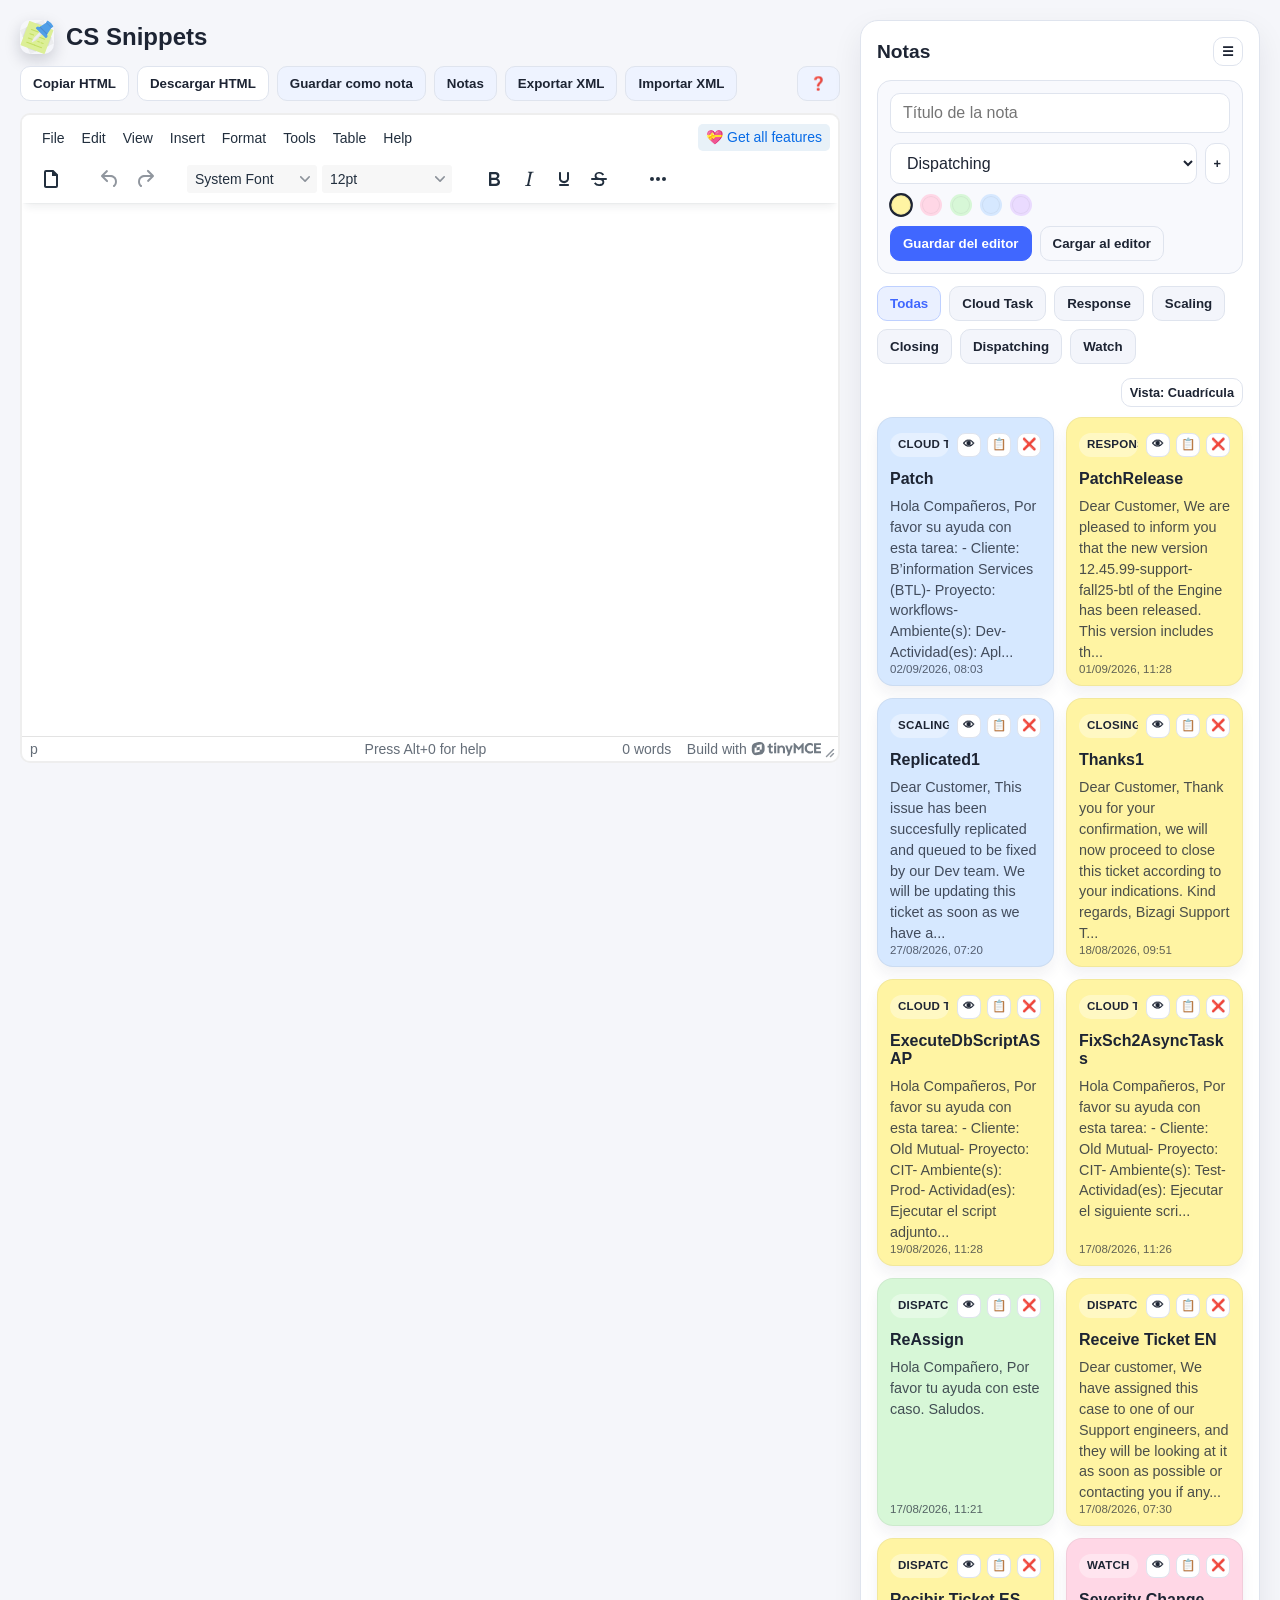
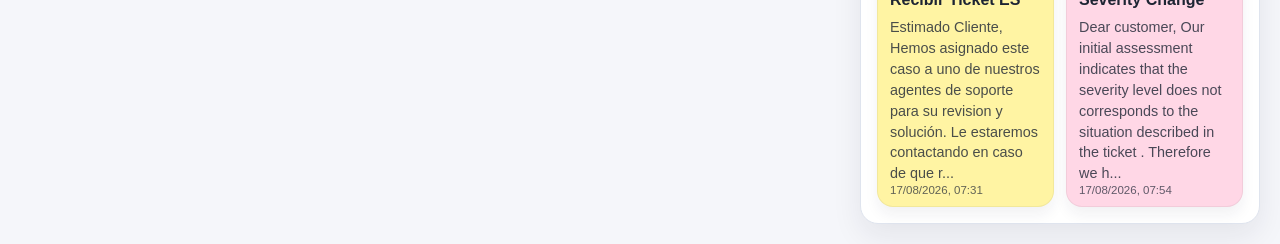
<file: index.html>
<!DOCTYPE html>
<html lang="es">
<head>
    <meta charset="UTF-8">
    <meta name="viewport" content="width=device-width, initial-scale=1.0">
    <meta name="application-name" content="CS Snippets">
    <meta name="apple-mobile-web-app-title" content="CS Snippets">
    <meta name="theme-color" content="#0f172a">
    <title>CS Snippets</title>

    <link rel="icon" type="image/svg+xml" href="./app-icon.svg">
    <link rel="apple-touch-icon" href="./app-icon.svg">
    <script src="./tinymce_8.6.0/tinymce/js/tinymce/tinymce.min.js"></script>
    <link rel="stylesheet" href="styles.css">
</head>

<body>

<div class="layout">
    <div class="editor-panel">
        <div class="app-title-wrap">
            <img src="./app-icon.svg" alt="CS Snippets" class="app-title-icon" />
            <h2>CS Snippets</h2>
        </div>

        <div class="toolbar-custom">
            <button onclick="copiarHTML()">Copiar HTML</button>
            <button onclick="descargarHTML()">Descargar HTML</button>
            <button class="secondary" onclick="guardarNotaDesdeEditor()">Guardar como nota</button>
            <button class="secondary" onclick="toggleSidebar()">Notas</button>
            <button class="secondary" onclick="exportarNotasXml()">Exportar XML</button>
            <button class="secondary" onclick="importarNotasXml()">Importar XML</button>
            <button class="secondary" onclick="openHelpModal()" title="Ayuda" style="margin-left: auto;">❓</button>
        </div>

        <textarea id="editor"></textarea>
        <div id="status"></div>
    </div>

    <aside id="notesPanel" class="notes-panel">
        <div class="panel-header">
            <h3>Notas</h3>
            <button class="small" onclick="toggleSidebar()" aria-label="Colapsar panel">☰</button>
        </div>

        <div class="panel-body">
            <div class="note-creator">
                <input id="noteTitle" type="text" placeholder="Título de la nota" />

                <div style="display: flex; gap: 8px;">
                    <select id="noteCategory" style="flex: 1;"></select>
                    <button id="addCategoryBtn" class="small" type="button" title="Agregar categoría">+</button>
                </div>

                <div id="newCategoryContainer" style="display: none; flex-direction: column; gap: 8px;">
                    <input id="newCategoryInput" type="text" placeholder="Nombre de la categoría" style="width: 100%; padding: 10px 12px; border: 1px solid var(--border); border-radius: 10px; background: #fff; font: inherit; color: var(--text);" />
                    <div style="display: flex; gap: 8px;">
                        <button id="saveCategoryBtn" class="primary small" type="button">Guardar</button>
                        <button id="cancelCategoryBtn" class="small ghost" type="button">Cancelar</button>
                    </div>
                </div>

                <div class="color-picker" id="colorPicker">
                    <button class="swatch active" data-color="#fff4a3" style="background:#fff4a3" type="button" title="Amarillo"></button>
                    <button class="swatch" data-color="#ffd7e6" style="background:#ffd7e6" type="button" title="Rosa"></button>
                    <button class="swatch" data-color="#d7f7d7" style="background:#d7f7d7" type="button" title="Verde"></button>
                    <button class="swatch" data-color="#d6e8ff" style="background:#d6e8ff" type="button" title="Azul"></button>
                    <button class="swatch" data-color="#eadbff" style="background:#eadbff" type="button" title="Morado"></button>
                </div>

                <div class="creator-actions">
                    <button id="saveNoteBtn" class="primary" type="button" onclick="guardarNotaDesdeEditor()">Guardar del editor</button>
                    <button class="ghost" type="button" onclick="cargarNotaAlEditor()">Cargar al editor</button>
                    <button id="clearNoteBtn" class="ghost" type="button" onclick="limpiarFormulario()" style="display:none;">Limpiar</button>
                </div>
            </div>

            <div class="filter-bar" id="filters"></div>
            <div class="notes-layout-control">
                <button id="layoutToggleBtn" class="small ghost" type="button" aria-label="Cambiar vista de notas">Vista: Cuadrícula</button>
            </div>
            <div id="notesContainer" class="notes-grid"></div>
        </div>
    </aside>
</div>

<input id="importXmlInput" type="file" accept=".xml" class="hidden" />

<!-- Modal de Ayuda -->
<div id="helpModal" class="modal hidden">
    <div class="modal-content">
        <div class="modal-header">
            <h2>Ayuda de Uso</h2>
            <button class="modal-close" onclick="closeHelpModal()">✕</button>
        </div>
        <div class="modal-body">
            <div class="help-section">
                <h3>📝 Editor Principal (TinyMCE)</h3>
                <p>Editor de texto enriquecido para crear y editar contenido con formatos como:</p>
                <ul>
                    <li><strong>Estilos:</strong> Negrita, cursiva, subrayado</li>
                    <li><strong>Listas:</strong> Numeradas y sin numerar</li>
                    <li><strong>Tablas:</strong> Inserta y edita tablas</li>
                    <li><strong>Imágenes:</strong> Se guardan en Base64 (dentro del documento)</li>
                    <li><strong>Vínculos:</strong> Agrega enlaces a textos</li>
                    <li><strong>Código:</strong> Visualiza el código fuente HTML</li>
                </ul>
            </div>

            <div class="help-section">
                <h3>💾 Botones de Toolbar Principal</h3>
                <ul>
                    <li><strong>Copiar HTML:</strong> Copia el contenido HTML actual al portapapeles</li>
                    <li><strong>Descargar HTML:</strong> Descarga el contenido como archivo .html</li>
                    <li><strong>Guardar como nota:</strong> Guarda el contenido actual en una nota reutilizable</li>
                    <li><strong>Notas:</strong> Abre/cierra el panel lateral de notas</li>
                    <li><strong>Exportar XML:</strong> Descarga todas las notas en formato XML</li>
                    <li><strong>Importar XML:</strong> Carga notas de un archivo XML anteriormente exportado</li>
                </ul>
            </div>

            <div class="help-section">
                <h3>📌 Panel Lateral (Notas Reutilizables)</h3>
                <p><strong>Crear una nota:</strong></p>
                <ol>
                    <li>Escribe el contenido en el editor TinyMCE</li>
                    <li>Completa el <strong>Título</strong> en el panel lateral</li>
                    <li>Selecciona una <strong>Categoría</strong></li>
                    <li>Elige un <strong>Color</strong> para la tarjeta</li>
                    <li>Haz clic en <strong>"Guardar del editor"</strong></li>
                </ol>

                <p><strong>Acciones de una nota:</strong></p>
                <ol>
                    <li>Haz clic en <strong>"Cargar nota"</strong> para abrirla en el editor y poder actualizarla</li>
                    <li>Haz clic en <strong>"Copiar nota con formato"</strong> para copiarla como al usar Ctrl+C en el editor</li>
                    <li>Haz clic en <strong>"Borrar"</strong> para eliminarla</li>
                </ol>

                <p><strong>Eliminar una nota:</strong></p>
                <ol>
                    <li>Haz clic en <strong>"Borrar"</strong> en la tarjeta de la nota</li>
                    <li>La nota se eliminará inmediatamente</li>
                </ol>
            </div>

            <div class="help-section">
                <h3>🏷️ Categorías Dinámicas</h3>
                <p>Puedes crear tus propias categorías:</p>
                <ol>
                    <li>Haz clic en el botón <strong>"+"</strong> junto al selector de categoría</li>
                    <li>Escribe el nombre de la nueva categoría</li>
                    <li>Presiona <strong>Enter</strong> o haz clic en <strong>"Guardar"</strong></li>
                    <li>Puedes usar esta categoría en tus notas</li>
                </ol>
            </div>

            <div class="help-section">
                <h3>🎨 Colores de Notas</h3>
                <p>Cada nota puede tener un color diferente para organizarlas visualmente:</p>
                <ul>
                    <li>🟨 Amarillo</li>
                    <li>🟩 Verde</li>
                    <li>🟦 Azul</li>
                    <li>🟥 Rosa/Rojo</li>
                    <li>🟪 Morado</li>
                </ul>
            </div>

            <div class="help-section">
                <h3>💾 Persistencia de Datos</h3>
                <p>Las notas se guardan automáticamente en <strong>localStorage</strong> del navegador:</p>
                <ul>
                    <li>Al cerrar y abrir el navegador, tus notas se mantienen</li>
                    <li>Para hacer una copia de seguridad, exporta a XML</li>
                    <li>Para restaurar notas, importa el archivo XML</li>
                </ul>
            </div>

            <div class="help-section">
                <h3>📊 Filtrar por Categoría</h3>
                <p>Los botones de filtro en el panel te permiten:</p>
                <ul>
                    <li>Ver todas las notas (botón "Todas")</li>
                    <li>Ver solo notas de una categoría específica</li>
                    <li>Reordenar notas arrastrándolas entre ellas</li>
                </ul>
            </div>

            <div class="help-section">
                <h3>🧩 Extensión de Chrome (Copia Rápida)</h3>
                <p>La carpeta <strong>chrome-extension/</strong> del proyecto incluye un popup de Chrome que convive con esta app:</p>
                <ul>
                    <li>Sincroniza automáticamente tus notas mientras esta página esté abierta</li>
                    <li>Búsqueda y filtro por categoría (recuerda la última categoría elegida)</li>
                    <li><strong>Copiar:</strong> copia la nota con formato (HTML + texto plano) al portapapeles</li>
                    <li><strong>Pegar:</strong> inserta la nota, con formato, en el último campo enfocado de la pestaña activa (útil para pegar directo en otras webs sin volver a este editor)</li>
                </ul>
                <p><strong>Instalación:</strong> abre <code>chrome://extensions</code>, activa "Modo de desarrollador", elige "Cargar descomprimida" y selecciona la carpeta <code>chrome-extension</code>. Si abres este editor como archivo local (<code>file://</code>), habilita también "Permitir acceso a las URL de archivos" en los detalles de la extensión.</p>
            </div>

            <div class="help-section">
                <h3>💡 Consejos</h3>
                <ul>
                    <li>Usa diferentes colores para categorías visuales</li>
                    <li>Las imágenes insertadas en el editor se guardan en Base64</li>
                    <li>Exporta regularmente tus notas como backup</li>
                    <li>Puedes editar notas rápidamente desde las tarjetas</li>
                    <li>El contenido del editor se mantiene mientras trabajas</li>
                </ul>
            </div>
        </div>
    </div>
</div>

<script src="script.js"></script>

</body>
</html>
</file>
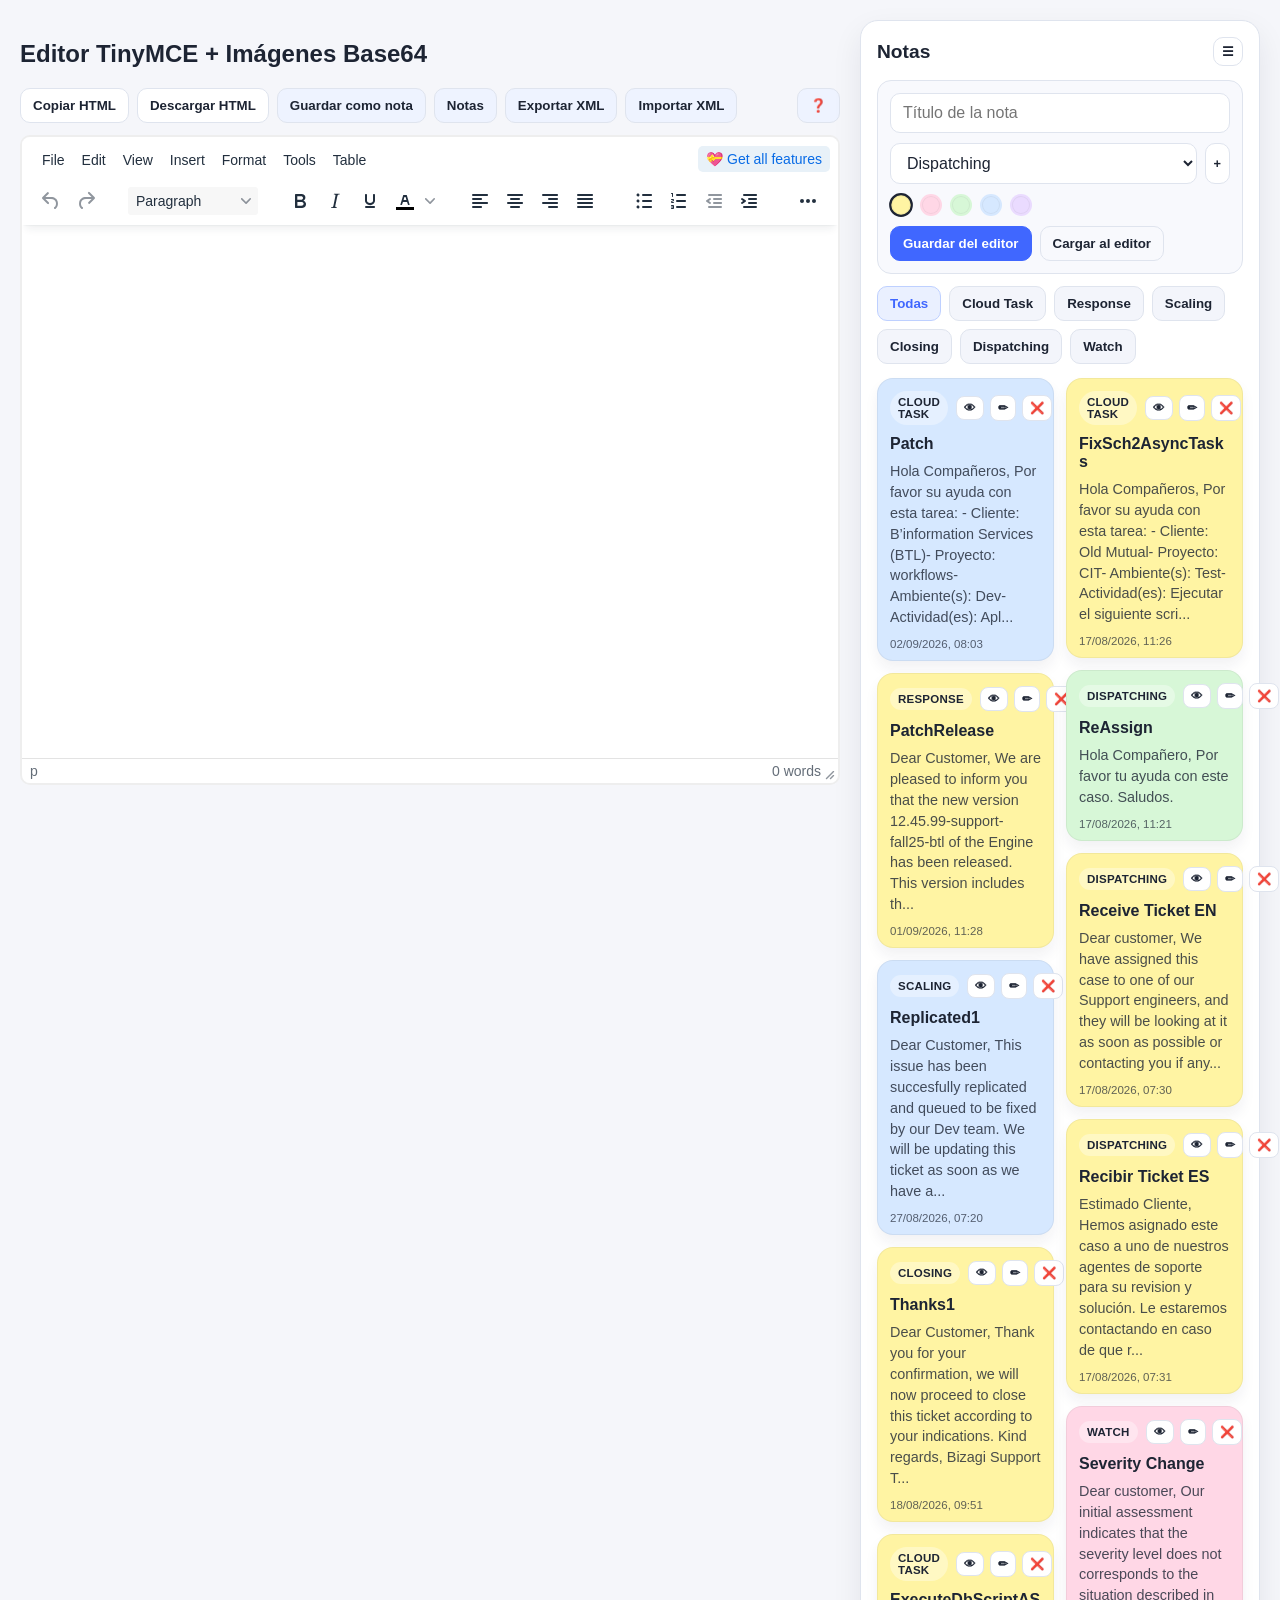
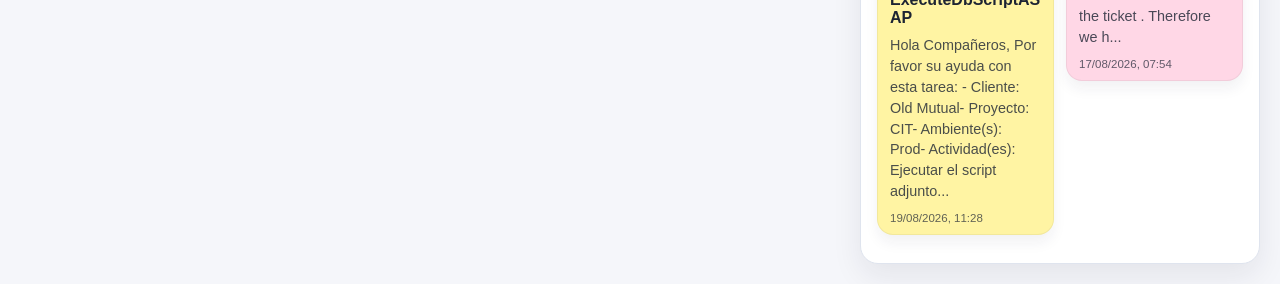
<file: TinyHTMLEditor.html>
<!DOCTYPE html>

<html lang="es">
<head>
<meta charset="UTF-8">
<meta name="viewport" content="width=device-width, initial-scale=1.0">
<title>Editor TinyMCE con notas reutilizables</title>

<script src="./tinymce_8.6.0/tinymce/js/tinymce/tinymce.min.js"></script>

<style>
:root {
    --bg: #f5f6fa;
    --panel: #ffffff;
    --panel-soft: #eef3ff;
    --border: #dfe4ee;
    --text: #1d2433;
    --muted: #5d677a;
    --primary: #4067ff;
    --primary-soft: #eaf0ff;
    --note-yellow: #fff4a3;
    --note-pink: #ffd7e6;
    --note-green: #d7f7d7;
    --note-blue: #d6e8ff;
    --note-purple: #eadbff;
    --shadow: 0 12px 30px rgba(20, 29, 52, 0.08);
}

* { box-sizing: border-box; }

html, body {
    margin: 0;
    padding: 0;
    font-family: Arial, sans-serif;
    background: var(--bg);
    color: var(--text);
}

body {
    min-height: 100vh;
}

.layout {
    display: flex;
    gap: 20px;
    padding: 20px;
    max-width: 1700px;
    margin: 0 auto;
    align-items: flex-start;
}

.editor-panel {
    flex: 1 1 0;
    min-width: 0;
}

.notes-panel {
    width: 400px;
    max-width: 35vw;
    background: var(--panel);
    border: 1px solid var(--border);
    border-radius: 18px;
    box-shadow: var(--shadow);
    padding: 16px;
    transition: width 0.25s ease, opacity 0.25s ease, transform 0.25s ease;
}

.notes-panel.collapsed {
    width: 72px;
    padding: 12px 10px;
}

.notes-panel.collapsed .panel-body,
.notes-panel.collapsed .filter-bar,
.notes-panel.collapsed .note-creator,
.notes-panel.collapsed .notes-grid,
.notes-panel.collapsed .panel-header h3 {
    display: none;
}

.panel-header {
    display: flex;
    align-items: center;
    justify-content: space-between;
    margin-bottom: 14px;
    gap: 12px;
}

.panel-header h3 {
    margin: 0;
    font-size: 1.2rem;
}

.toolbar-custom {
    margin-bottom: 12px;
    display: flex;
    flex-wrap: wrap;
    gap: 8px;
}

button {
    padding: 9px 12px;
    border: 1px solid var(--border);
    border-radius: 10px;
    background: #fff;
    color: var(--text);
    cursor: pointer;
    font-weight: 600;
    transition: transform 0.15s ease, box-shadow 0.15s ease;
}

button:hover {
    transform: translateY(-1px);
    box-shadow: 0 8px 18px rgba(25, 38, 63, 0.08);
}

button.primary {
    background: var(--primary);
    color: #fff;
    border-color: var(--primary);
}

button.secondary {
    background: var(--panel-soft);
}

button.ghost {
    background: transparent;
}

button.small {
    padding: 6px 8px;
    font-size: 0.8rem;
}

#status {
    margin-top: 10px;
    color: green;
    font-weight: bold;
    min-height: 20px;
}

.note-creator {
    display: grid;
    gap: 10px;
    padding: 12px;
    background: #f8f9fd;
    border: 1px solid var(--border);
    border-radius: 14px;
    margin-bottom: 12px;
}

.note-creator input,
.note-creator select,
.note-creator textarea {
    width: 100%;
    padding: 10px 12px;
    border: 1px solid var(--border);
    border-radius: 10px;
    background: #fff;
    font: inherit;
    color: var(--text);
}

.note-creator textarea {
    resize: vertical;
    min-height: 92px;
}

.color-picker {
    display: flex;
    flex-wrap: wrap;
    gap: 8px;
}

.swatch {
    width: 22px;
    height: 22px;
    border-radius: 50%;
    border: 2px solid transparent;
    padding: 0;
    margin: 0;
    box-shadow: inset 0 0 0 1px rgba(0,0,0,0.05);
}

.swatch.active {
    border-color: var(--text);
    transform: scale(1.08);
}

.creator-actions {
    display: flex;
    gap: 8px;
    flex-wrap: wrap;
}

.filter-bar {
    display: flex;
    flex-wrap: wrap;
    gap: 8px;
    margin-bottom: 14px;
}

.filter-btn {
    background: #f3f5fb;
}

.filter-btn.active {
    background: var(--primary-soft);
    color: var(--primary);
    border-color: #bed0ff;
}

.notes-grid {
    display: block;
    columns: 2 160px;
    column-gap: 12px;
}

.note-card {
    --note-color: var(--note-yellow);
    display: inline-block;
    width: 100%;
    background: var(--note-color);
    border: 1px solid rgba(0,0,0,0.05);
    border-radius: 16px;
    padding: 12px 12px 10px;
    margin: 0 0 12px;
    break-inside: avoid;
    box-shadow: 0 8px 14px rgba(34, 42, 60, 0.06);
    cursor: pointer;
    position: relative;
}

.note-card.drag-over {
    outline: 2px dashed var(--primary);
}

.note-card-header {
    display: flex;
    justify-content: space-between;
    align-items: center;
    gap: 8px;
    margin-bottom: 10px;
}

.note-category {
    display: inline-flex;
    align-items: center;
    background: rgba(255,255,255,0.35);
    border-radius: 999px;
    padding: 5px 8px;
    font-size: 0.72rem;
    font-weight: 700;
    letter-spacing: 0.02em;
    text-transform: uppercase;
}

.note-actions {
    display: flex;
    gap: 6px;
    align-items: center;
}

.note-actions button {
    margin: 0;
    padding: 5px 7px;
    font-size: 0.72rem;
    border-radius: 8px;
}

.note-card h4 {
    margin: 0 0 8px;
    font-size: 1rem;
    word-break: break-word;
}

.note-preview {
    color: rgba(29, 36, 51, 0.8);
    line-height: 1.45;
    font-size: 0.9rem;
    word-break: break-word;
    min-height: 40px;
}

.note-preview p {
    margin: 0;
}

.note-card-footer {
    margin-top: 10px;
    display: flex;
    justify-content: space-between;
    align-items: center;
    gap: 10px;
    font-size: 0.72rem;
    color: rgba(29, 36, 51, 0.7);
}

.empty-state {
    background: #f5f7ff;
    border: 1px dashed #ccd5ef;
    border-radius: 14px;
    padding: 18px;
    color: var(--muted);
    text-align: center;
}

.hidden {
    display: none !important;
}

.modal {
    position: fixed;
    top: 0;
    left: 0;
    width: 100%;
    height: 100%;
    background: rgba(0, 0, 0, 0.5);
    display: flex;
    align-items: center;
    justify-content: center;
    z-index: 1000;
    animation: fadeIn 0.2s ease;
}

.modal.hidden {
    display: none !important;
}

@keyframes fadeIn {
    from { opacity: 0; }
    to { opacity: 1; }
}

.modal-content {
    background: white;
    border-radius: 20px;
    box-shadow: 0 20px 60px rgba(20, 29, 52, 0.15);
    max-width: 700px;
    max-height: 80vh;
    overflow-y: auto;
    animation: slideUp 0.3s ease;
}

@keyframes slideUp {
    from { transform: translateY(20px); opacity: 0; }
    to { transform: translateY(0); opacity: 1; }
}

.modal-header {
    display: flex;
    justify-content: space-between;
    align-items: center;
    padding: 24px;
    border-bottom: 1px solid var(--border);
    position: sticky;
    top: 0;
    background: white;
}

.modal-header h2 {
    margin: 0;
    font-size: 1.5rem;
    color: var(--text);
}

.modal-close {
    background: transparent;
    border: none;
    font-size: 1.5rem;
    cursor: pointer;
    color: var(--muted);
    padding: 0;
    width: 32px;
    height: 32px;
    display: flex;
    align-items: center;
    justify-content: center;
    border-radius: 8px;
    transition: background 0.2s ease, color 0.2s ease;
}

.modal-close:hover {
    background: #f3f5fb;
    color: var(--text);
}

.modal-body {
    padding: 24px;
}

.help-section {
    margin-bottom: 24px;
}

.help-section:last-child {
    margin-bottom: 0;
}

.help-section h3 {
    margin: 0 0 12px 0;
    font-size: 1.1rem;
    color: var(--primary);
    border-bottom: 2px solid var(--primary-soft);
    padding-bottom: 8px;
}

.help-section p {
    margin: 0 0 8px 0;
    color: var(--text);
    line-height: 1.5;
}

.help-section ul,
.help-section ol {
    margin: 8px 0 0 20px;
    padding: 0;
    color: var(--text);
    line-height: 1.6;
}

.help-section li {
    margin-bottom: 6px;
}

.help-section strong {
    color: var(--primary);
    font-weight: 700;
}

@media (max-width: 980px) {
    .layout {
        flex-direction: column;
    }

    .notes-panel {
        width: 100%;
        max-width: none;
    }
}
</style>

</head>

<body>

<div class="layout">
    <div class="editor-panel">
        <h2>Editor TinyMCE + Imágenes Base64</h2>

        <div class="toolbar-custom">
            <button onclick="copiarHTML()">Copiar HTML</button>
            <button onclick="descargarHTML()">Descargar HTML</button>
            <button class="secondary" onclick="guardarNotaDesdeEditor()">Guardar como nota</button>
            <button class="secondary" onclick="toggleSidebar()">Notas</button>
            <button class="secondary" onclick="exportarNotasXml()">Exportar XML</button>
            <button class="secondary" onclick="importarNotasXml()">Importar XML</button>
            <button class="secondary" onclick="openHelpModal()" title="Ayuda" style="margin-left: auto;">❓</button>
        </div>

        <textarea id="editor"></textarea>
        <div id="status"></div>
    </div>

    <aside id="notesPanel" class="notes-panel">
        <div class="panel-header">
            <h3>Notas</h3>
            <button class="small" onclick="toggleSidebar()" aria-label="Colapsar panel">☰</button>
        </div>

        <div class="panel-body">
            <div class="note-creator">
                <input id="noteTitle" type="text" placeholder="Título de la nota" />

                <div style="display: flex; gap: 8px;">
                    <select id="noteCategory" style="flex: 1;"></select>
                    <button id="addCategoryBtn" class="small" type="button" title="Agregar categoría">+</button>
                </div>

                <div id="newCategoryContainer" style="display: none; flex-direction: column; gap: 8px;">
                    <input id="newCategoryInput" type="text" placeholder="Nombre de la categoría" style="width: 100%; padding: 10px 12px; border: 1px solid var(--border); border-radius: 10px; background: #fff; font: inherit; color: var(--text);" />
                    <div style="display: flex; gap: 8px;">
                        <button id="saveCategoryBtn" class="primary small" type="button">Guardar</button>
                        <button id="cancelCategoryBtn" class="small ghost" type="button">Cancelar</button>
                    </div>
                </div>

                <div class="color-picker" id="colorPicker">
                    <button class="swatch active" data-color="#fff4a3" style="background:#fff4a3" type="button" title="Amarillo"></button>
                    <button class="swatch" data-color="#ffd7e6" style="background:#ffd7e6" type="button" title="Rosa"></button>
                    <button class="swatch" data-color="#d7f7d7" style="background:#d7f7d7" type="button" title="Verde"></button>
                    <button class="swatch" data-color="#d6e8ff" style="background:#d6e8ff" type="button" title="Azul"></button>
                    <button class="swatch" data-color="#eadbff" style="background:#eadbff" type="button" title="Morado"></button>
                </div>

                <div class="creator-actions">
                    <button id="saveNoteBtn" class="primary" type="button" onclick="guardarNotaDesdeEditor()">Guardar del editor</button>
                    <button class="ghost" type="button" onclick="cargarNotaAlEditor()">Cargar al editor</button>
                    <button id="clearNoteBtn" class="ghost" type="button" onclick="limpiarFormulario()" style="display:none;">Limpiar</button>
                </div>
            </div>

            <div class="filter-bar" id="filters"></div>
            <div id="notesContainer" class="notes-grid"></div>
        </div>
    </aside>
</div>

<input id="importXmlInput" type="file" accept=".xml" class="hidden" />

<!-- Modal de Ayuda -->
<div id="helpModal" class="modal hidden">
    <div class="modal-content">
        <div class="modal-header">
            <h2>Ayuda de Uso</h2>
            <button class="modal-close" onclick="closeHelpModal()">✕</button>
        </div>
        <div class="modal-body">
            <div class="help-section">
                <h3>📝 Editor Principal (TinyMCE)</h3>
                <p>Editor de texto enriquecido para crear y editar contenido con formatos como:</p>
                <ul>
                    <li><strong>Estilos:</strong> Negrita, cursiva, subrayado</li>
                    <li><strong>Listas:</strong> Numeradas y sin numerar</li>
                    <li><strong>Tablas:</strong> Inserta y edita tablas</li>
                    <li><strong>Imágenes:</strong> Se guardan en Base64 (dentro del documento)</li>
                    <li><strong>Vínculos:</strong> Agrega enlaces a textos</li>
                    <li><strong>Código:</strong> Visualiza el código fuente HTML</li>
                </ul>
            </div>

            <div class="help-section">
                <h3>💾 Botones de Toolbar Principal</h3>
                <ul>
                    <li><strong>Copiar HTML:</strong> Copia el contenido HTML actual al portapapeles</li>
                    <li><strong>Descargar HTML:</strong> Descarga el contenido como archivo .html</li>
                    <li><strong>Guardar como nota:</strong> Guarda el contenido actual en una nota reutilizable</li>
                    <li><strong>Notas:</strong> Abre/cierra el panel lateral de notas</li>
                    <li><strong>Exportar XML:</strong> Descarga todas las notas en formato XML</li>
                    <li><strong>Importar XML:</strong> Carga notas de un archivo XML anteriormente exportado</li>
                </ul>
            </div>

            <div class="help-section">
                <h3>📌 Panel Lateral (Notas Reutilizables)</h3>
                <p><strong>Crear una nota:</strong></p>
                <ol>
                    <li>Escribe el contenido en el editor TinyMCE</li>
                    <li>Completa el <strong>Título</strong> en el panel lateral</li>
                    <li>Selecciona una <strong>Categoría</strong></li>
                    <li>Elige un <strong>Color</strong> para la tarjeta</li>
                    <li>Haz clic en <strong>"Guardar del editor"</strong></li>
                </ol>

                <p><strong>Editar una nota:</strong></p>
                <ol>
                    <li>Haz clic en <strong>"Editar"</strong> en la tarjeta de la nota</li>
                    <li>El botón cambiará a <strong>"✎ Actualizar nota"</strong> (verde)</li>
                    <li>Modifica el título, categoría o color según necesites</li>
                    <li>Edita el contenido en el editor TinyMCE</li>
                    <li>Haz clic en <strong>"Actualizar nota"</strong></li>
                    <li>Haz clic en <strong>"Limpiar"</strong> cuando termines</li>
                </ol>

                <p><strong>Cargar una nota en el editor:</strong></p>
                <ol>
                    <li>Haz clic en <strong>"Abrir"</strong> en la tarjeta de la nota</li>
                    <li>El contenido aparecerá en el editor TinyMCE</li>
                    <li>Ahora puedes editarlo y guardar cambios</li>
                </ol>

                <p><strong>Eliminar una nota:</strong></p>
                <ol>
                    <li>Haz clic en <strong>"Borrar"</strong> en la tarjeta de la nota</li>
                    <li>La nota se eliminará inmediatamente</li>
                </ol>
            </div>

            <div class="help-section">
                <h3>🏷️ Categorías Dinámicas</h3>
                <p>Puedes crear tus propias categorías:</p>
                <ol>
                    <li>Haz clic en el botón <strong>"+"</strong> junto al selector de categoría</li>
                    <li>Escribe el nombre de la nueva categoría</li>
                    <li>Presiona <strong>Enter</strong> o haz clic en <strong>"Guardar"</strong></li>
                    <li>Puedes usar esta categoría en tus notas</li>
                </ol>
            </div>

            <div class="help-section">
                <h3>🎨 Colores de Notas</h3>
                <p>Cada nota puede tener un color diferente para organizarlas visualmente:</p>
                <ul>
                    <li>🟨 Amarillo</li>
                    <li>🟩 Verde</li>
                    <li>🟦 Azul</li>
                    <li>🟥 Rosa/Rojo</li>
                    <li>🟪 Morado</li>
                </ul>
            </div>

            <div class="help-section">
                <h3>💾 Persistencia de Datos</h3>
                <p>Las notas se guardan automáticamente en <strong>localStorage</strong> del navegador:</p>
                <ul>
                    <li>Al cerrar y abrir el navegador, tus notas se mantienen</li>
                    <li>Para hacer una copia de seguridad, exporta a XML</li>
                    <li>Para restaurar notas, importa el archivo XML</li>
                </ul>
            </div>

            <div class="help-section">
                <h3>📊 Filtrar por Categoría</h3>
                <p>Los botones de filtro en el panel te permiten:</p>
                <ul>
                    <li>Ver todas las notas (botón "Todas")</li>
                    <li>Ver solo notas de una categoría específica</li>
                    <li>Reordenar notas arrastrándolas entre ellas</li>
                </ul>
            </div>

            <div class="help-section">
                <h3>💡 Consejos</h3>
                <ul>
                    <li>Usa diferentes colores para categorías visuales</li>
                    <li>Las imágenes insertadas en el editor se guardan en Base64</li>
                    <li>Exporta regularmente tus notas como backup</li>
                    <li>Puedes editar notas rápidamente desde las tarjetas</li>
                    <li>El contenido del editor se mantiene mientras trabajas</li>
                </ul>
            </div>
        </div>
    </div>
</div>

<script>
const STORAGE_KEY = 'tinyhtml-notes-v1';
const CATEGORIES_KEY = 'tinyhtml-categories-v1';
const XML_PATH = './notes.xml';
const noteColors = ['#fff4a3', '#ffd7e6', '#d7f7d7', '#d6e8ff', '#eadbff'];
const DEFAULT_CATEGORIES = ['Dispatching', 'Update', 'Cloud Task'];

let notes = [];
let categories = [];
let currentFilter = 'all';
let currentSelectedNoteId = null;
let selectedColor = '#fff4a3';
let draggedNoteId = null;
let isEditingMode = false;
let previewTextLength = 150;

const noteTitle = document.getElementById('noteTitle');
const noteCategory = document.getElementById('noteCategory');
const notesContainer = document.getElementById('notesContainer');
const filtersContainer = document.getElementById('filters');
const notesPanel = document.getElementById('notesPanel');
const importXmlInput = document.getElementById('importXmlInput');
const addCategoryBtn = document.getElementById('addCategoryBtn');
const newCategoryContainer = document.getElementById('newCategoryContainer');
const newCategoryInput = document.getElementById('newCategoryInput');
const saveCategoryBtn = document.getElementById('saveCategoryBtn');
const cancelCategoryBtn = document.getElementById('cancelCategoryBtn');
const saveNoteBtn = document.getElementById('saveNoteBtn');
const clearNoteBtn = document.getElementById('clearNoteBtn');

function mostrarEstado(texto) {
    const status = document.getElementById('status');
    status.textContent = texto;
    clearTimeout(mostrarEstado.timeoutId);
    mostrarEstado.timeoutId = setTimeout(() => {
        status.textContent = '';
    }, 3000);
}

function escapeHtml(value) {
    return String(value ?? '')
        .replace(/&/g, '&amp;')
        .replace(/</g, '&lt;')
        .replace(/>/g, '&gt;')
        .replace(/"/g, '&quot;')
        .replace(/'/g, '&#039;');
}

function stripHtml(html) {
    const temp = document.createElement('div');
    temp.innerHTML = html || '';
    return (temp.textContent || temp.innerText || '').replace(/\s+/g, ' ').trim();
}

function formatDate(timestamp) {
    if (!timestamp) return 'Sin fecha';
    const date = new Date(timestamp);
    return isNaN(date.getTime()) ? 'Sin fecha' : date.toLocaleString('es-ES', {
        day: '2-digit',
        month: '2-digit',
        year: 'numeric',
        hour: '2-digit',
        minute: '2-digit'
    });
}

function createId() {
    if (window.crypto && crypto.randomUUID) {
        return crypto.randomUUID();
    }
    return 'note-' + Date.now() + '-' + Math.random().toString(16).slice(2);
}

function getSafeNoteContent(content) {
    if (content && typeof content === 'string') {
        return content.trim();
    }
    return '';
}

function getCategoriesFromNotes() {
    const categoriesFromNotes = new Set(notes.map(note => note.category || 'General'));
    return ['all', ...Array.from(categoriesFromNotes)];
}

function saveCategoriesToStorage() {
    localStorage.setItem(CATEGORIES_KEY, JSON.stringify(categories));
}

function readCategoriesFromStorage() {
    try {
        const raw = localStorage.getItem(CATEGORIES_KEY);
        return raw ? JSON.parse(raw) : DEFAULT_CATEGORIES.slice();
    } catch (error) {
        return DEFAULT_CATEGORIES.slice();
    }
}

function renderCategorySelect() {
    noteCategory.innerHTML = categories.map(cat => `<option value="${escapeHtml(cat)}">${escapeHtml(cat)}</option>`).join('');
}

function renderFilters() {
    const filterCategories = getCategoriesFromNotes();
    const buttons = filterCategories.map(category => {
        const label = category === 'all' ? 'Todas' : category;
        const activeClass = currentFilter === category ? 'active' : '';
        return `<button class="filter-btn ${activeClass}" data-filter="${category}" type="button">${escapeHtml(label)}</button>`;
    }).join('');

    filtersContainer.innerHTML = buttons;
    filtersContainer.querySelectorAll('.filter-btn').forEach(button => {
        button.addEventListener('click', () => {
            currentFilter = button.dataset.filter;
            renderFilters();
            renderNotes();
        });
    });
}

function renderNotes() {
    const filteredNotes = currentFilter === 'all'
        ? notes
        : notes.filter(note => (note.category || 'General') === currentFilter);

    if (!filteredNotes.length) {
        notesContainer.innerHTML = '<div class="empty-state">No hay notas para esta categoría.</div>';
        return;
    }

    notesContainer.innerHTML = filteredNotes.map(note => {
        const noteTitleText = note.title ? escapeHtml(note.title) : 'Sin título';
        const previewText = stripHtml(note.content || '');
        const snippet = previewText ? (previewText.length > previewTextLength ? previewText.slice(0, previewTextLength) + '...' : previewText) : 'Sin contenido';
        const isSelected = currentSelectedNoteId === note.id ? 'style="outline: 2px solid rgba(64, 103, 255, 0.5);"' : '';

        return `
            <article class="note-card" data-id="${note.id}" draggable="true" style="--note-color: ${note.color || '#fff4a3'};" ${isSelected}>
                <div class="note-card-header">
                    <span class="note-category">${escapeHtml(note.category || 'General')}</span>
                    <div class="note-actions">
                        <button type="button" data-action="load" data-id="${note.id}">&#x1F441</button>
                        <button type="button" data-action="edit" data-id="${note.id}">&#x270F</button>
                        <button type="button" data-action="delete" data-id="${note.id}">&#x274C</button>
                    </div>
                </div>

                <h4>${noteTitleText}</h4>
                <div class="note-preview">${escapeHtml(snippet)}</div>
                <div class="note-card-footer">
                    <span>${formatDate(note.updatedAt || note.createdAt)}</span>
                </div>
            </article>
        `;
    }).join('');

    notesContainer.querySelectorAll('.note-card').forEach(card => {
        card.addEventListener('click', (event) => {
            const actionTarget = event.target.closest('[data-action]');
            if (actionTarget) {
                const action = actionTarget.dataset.action;
                const noteId = actionTarget.dataset.id;

                if (action === 'load') {
                    loadNoteIntoEditor(noteId);
                }
                if (action === 'edit') {
                    editNoteFromList(noteId);
                }
                if (action === 'delete') {
                    deleteNote(noteId);
                }
                return;
            }

            const noteId = card.dataset.id;
            currentSelectedNoteId = noteId;
            renderNotes();
        });

        card.addEventListener('dragstart', (event) => {
            draggedNoteId = card.dataset.id;
            event.dataTransfer.effectAllowed = 'move';
            card.classList.add('dragging');
        });

        card.addEventListener('dragend', () => {
            draggedNoteId = null;
            card.classList.remove('dragging');
            notesContainer.querySelectorAll('.note-card').forEach(el => el.classList.remove('drag-over'));
        });

        card.addEventListener('dragover', (event) => {
            event.preventDefault();
            card.classList.add('drag-over');
        });

        card.addEventListener('dragleave', () => {
            card.classList.remove('drag-over');
        });

        card.addEventListener('drop', (event) => {
            event.preventDefault();
            const targetId = card.dataset.id;
            reorderNotes(draggedNoteId, targetId);
            card.classList.remove('drag-over');
        });
    });
}

function reorderNotes(sourceId, targetId) {
    if (!sourceId || !targetId || sourceId === targetId) {
        return;
    }

    const sourceIndex = notes.findIndex(note => note.id === sourceId);
    const targetIndex = notes.findIndex(note => note.id === targetId);

    if (sourceIndex === -1 || targetIndex === -1) return;

    const [movedNote] = notes.splice(sourceIndex, 1);
    notes.splice(targetIndex, 0, movedNote);
    saveNotesToStorage();
    renderNotes();
}

function saveNotesToStorage() {
    localStorage.setItem(STORAGE_KEY, JSON.stringify(notes));
}

function readNotesFromStorage() {
    try {
        const raw = localStorage.getItem(STORAGE_KEY);
        return raw ? JSON.parse(raw) : [];
    } catch (error) {
        return [];
    }
}

function ensureExampleNotes() {
    if (notes.length > 0) return;

    notes = [
        {
            id: createId(),
            title: 'Ideas del proyecto',
            category: 'Dispatching',
            color: '#fff4a3',
            content: '<p>Crear un panel lateral para notas rápidas con categorías.</p><ul><li>Guardar contenido HTML</li><li>Reutilizar notas</li></ul>',
            createdAt: new Date().toISOString(),
            updatedAt: new Date().toISOString()
        },
        {
            id: createId(),
            title: 'Recordatorio',
            category: 'Cloud Task',
            color: '#d7f7d7',
            content: '<p>Revisar propuestas de diseño y exportar notas a XML.</p>',
            createdAt: new Date().toISOString(),
            updatedAt: new Date().toISOString()
        }
    ];
    saveNotesToStorage();
}

function loadCategoriesFromXml(xmlText) {
    if (!xmlText || !xmlText.trim()) {
        return DEFAULT_CATEGORIES.slice();
    }

    const parser = new DOMParser();
    const xmlDoc = parser.parseFromString(xmlText, 'application/xml');
    const categoryNodes = Array.from(xmlDoc.querySelectorAll('categories > category'));

    if (categoryNodes.length === 0) {
        return DEFAULT_CATEGORIES.slice();
    }

    return categoryNodes.map(node => node.getAttribute('name')).filter(name => name);
}

function loadNotesFromXml(xmlText) {
    if (!xmlText || !xmlText.trim()) {
        return [];
    }

    const parser = new DOMParser();
    const xmlDoc = parser.parseFromString(xmlText, 'application/xml');
    const xmlNotes = Array.from(xmlDoc.querySelectorAll('note'));

    return xmlNotes.map(noteNode => ({
        id: noteNode.getAttribute('id') || createId(),
        title: noteNode.getAttribute('title') || 'Sin título',
        category: noteNode.getAttribute('category') || 'General',
        color: noteNode.getAttribute('color') || '#fff4a3',
        content: noteNode.querySelector('content') ? noteNode.querySelector('content').textContent : '',
        createdAt: noteNode.getAttribute('createdAt') || new Date().toISOString(),
        updatedAt: noteNode.getAttribute('updatedAt') || new Date().toISOString()
    }));
}

function serializeNotesToXml(items) {
    const xmlCategories = categories.map(cat => `\n    <category name="${escapeXmlAttribute(cat)}" />`).join('');

    const xmlNotes = items.map(note => {
        const content = note.content || '';
        const safeContent = content.replace(/]]>/g, ']]]]><![CDATA[>');

        return `
  <note id="${escapeXmlAttribute(note.id || createId())}" title="${escapeXmlAttribute(note.title || 'Sin título')}" category="${escapeXmlAttribute(note.category || 'General')}" color="${escapeXmlAttribute(note.color || '#fff4a3')}" createdAt="${escapeXmlAttribute(note.createdAt || new Date().toISOString())}" updatedAt="${escapeXmlAttribute(note.updatedAt || new Date().toISOString())}">
    <content><![CDATA[${safeContent}]]></content>
  </note>`;
    }).join('');

    return '<?xml version="1.0" encoding="UTF-8"?>\n<notes>\n  <categories>' + xmlCategories + '\n  </categories>' + xmlNotes + '\n</notes>';
}

function escapeXmlAttribute(value) {
    return String(value)
        .replace(/&/g, '&amp;')
        .replace(/</g, '&lt;')
        .replace(/>/g, '&gt;')
        .replace(/"/g, '&quot;')
        .replace(/'/g, '&apos;');
}

async function loadNotesAtStartup() {
    const localNotes = readNotesFromStorage();
    const localCategories = readCategoriesFromStorage();
    
    if (localNotes.length) {
        notes = localNotes;
        categories = localCategories;
        renderCategorySelect();
        renderNotes();
        renderFilters();
        return;
    }

    try {
        const response = await fetch(XML_PATH, { cache: 'no-store' });
        if (response.ok) {
            const xmlText = await response.text();
            const xmlNotes = loadNotesFromXml(xmlText);
            const xmlCategories = loadCategoriesFromXml(xmlText);
            if (xmlNotes.length || xmlCategories.length) {
                notes = xmlNotes;
                categories = xmlCategories.length ? xmlCategories : DEFAULT_CATEGORIES.slice();
                saveNotesToStorage();
                saveCategoriesToStorage();
                renderCategorySelect();
                renderNotes();
                renderFilters();
                return;
            }
        }
    } catch (error) {
        console.log('No se pudo cargar notes.xml, se usará almacenamiento local.', error);
    }

    categories = DEFAULT_CATEGORIES.slice();
    ensureExampleNotes();
    renderCategorySelect();
    renderNotes();
    renderFilters();
}

function populateFormFromNote(note) {
    if (!note) return;
    noteTitle.value = note.title || '';
    noteCategory.value = note.category || 'General';
    currentSelectedNoteId = note.id;
    isEditingMode = true;

    const colorButtons = document.querySelectorAll('.swatch');
    colorButtons.forEach(button => {
        const isActive = button.dataset.color === (note.color || '#fff4a3');
        button.classList.toggle('active', isActive);
    });

    selectedColor = note.color || '#fff4a3';
    
    // Cambiar el botón a "Actualizar nota"
    saveNoteBtn.textContent = 'Actualizar nota';
    saveNoteBtn.style.backgroundColor = '#48bb78';
    clearNoteBtn.style.display = 'block';
    
    renderNotes();
}

function limpiarFormulario() {
    noteTitle.value = '';
    noteCategory.value = 'General';
    currentSelectedNoteId = null;
    isEditingMode = false;
    selectedColor = '#fff4a3';
    
    document.querySelectorAll('.swatch').forEach((btn, idx) => {
        btn.classList.toggle('active', idx === 0);
    });
    
    saveNoteBtn.textContent = 'Guardar del editor';
    saveNoteBtn.style.backgroundColor = '';
    clearNoteBtn.style.display = 'none';
    renderNotes();
}

function buildNoteFromForm({ isUpdate = false, id = null } = {}) {
    const title = noteTitle.value.trim();
    const category = noteCategory.value || 'General';
    const content = tinymce.get('editor').getContent({ format: 'html' });

    const baseNote = {
        id: id || createId(),
        title: title || 'Sin título',
        category,
        color: selectedColor,
        content: getSafeNoteContent(content),
        createdAt: new Date().toISOString(),
        updatedAt: new Date().toISOString()
    };

    if (isUpdate && id) {
        const existingNote = notes.find(item => item.id === id);
        if (existingNote) {
            baseNote.createdAt = existingNote.createdAt || baseNote.createdAt;
        }
    }

    return baseNote;
}

function guardarNotaManual() {
    const noteId = currentSelectedNoteId;
    const isUpdate = Boolean(noteId && notes.some(item => item.id === noteId));

    if (isUpdate) {
        notes = notes.map(item => item.id === noteId ? buildNoteFromForm({ isUpdate: true, id: noteId }) : item);
        mostrarEstado('Nota actualizada');
    } else {
        const newNote = buildNoteFromForm({ isUpdate: false });
        notes.unshift(newNote);
        currentSelectedNoteId = newNote.id;
        mostrarEstado('Nota guardada');
    }

    saveNotesToStorage();
    renderFilters();
    renderNotes();
}

function guardarNotaDesdeEditor() {
    guardarNotaManual();
}

function deleteNote(noteId) {
    notes = notes.filter(note => note.id !== noteId);
    if (currentSelectedNoteId === noteId) {
        currentSelectedNoteId = null;
        isEditingMode = false;
        limpiarFormulario();
    }
    saveNotesToStorage();
    renderFilters();
    renderNotes();
    mostrarEstado('Nota eliminada');
}

function editNoteFromList(noteId) {
    const targetNote = notes.find(note => note.id === noteId);
    if (!targetNote) return;
    populateFormFromNote(targetNote);
    mostrarEstado('Editando nota');
}

function loadNoteIntoEditor(noteId) {
    const targetNote = notes.find(note => note.id === noteId);
    if (!targetNote) return;

    tinymce.get('editor').setContent(targetNote.content || '');
    currentSelectedNoteId = targetNote.id;
    populateFormFromNote(targetNote);
    mostrarEstado('Nota cargada en el editor');
}

function cargarNotaAlEditor() {
    if (!currentSelectedNoteId) {
        mostrarEstado('Primero selecciona o guarda una nota');
        return;
    }
    loadNoteIntoEditor(currentSelectedNoteId);
}

function toggleSidebar() {
    notesPanel.classList.toggle('collapsed');
}

function exportarNotasXml() {
    const xml = serializeNotesToXml(notes);
    const blob = new Blob([xml], { type: 'application/xml;charset=utf-8' });
    const enlace = document.createElement('a');
    enlace.href = URL.createObjectURL(blob);
    enlace.download = 'notes.xml';
    document.body.appendChild(enlace);
    enlace.click();
    document.body.removeChild(enlace);
    URL.revokeObjectURL(enlace.href);
    mostrarEstado('Archivo XML exportado');
}

async function importarNotasXml() {
    importXmlInput.value = '';
    importXmlInput.click();
}

importXmlInput.addEventListener('change', async (event) => {
    const [file] = event.target.files || [];
    if (!file) return;

    try {
        const xmlText = await file.text();
        const imported = loadNotesFromXml(xmlText);
        const importedCategories = loadCategoriesFromXml(xmlText);
        if (!imported.length) {
            mostrarEstado('El archivo XML no contiene notas válidas');
            return;
        }

        notes = imported;
        categories = importedCategories.length ? importedCategories : DEFAULT_CATEGORIES.slice();
        currentFilter = 'all';
        currentSelectedNoteId = imported[0].id;
        saveNotesToStorage();
        saveCategoriesToStorage();
        renderCategorySelect();
        renderFilters();
        renderNotes();
        populateFormFromNote(imported[0]);
        mostrarEstado('Notas importadas correctamente');
    } catch (error) {
        console.error(error);
        mostrarEstado('El XML no se pudo importar');
    }
});

document.querySelectorAll('.swatch').forEach(button => {
    button.addEventListener('click', () => {
        selectedColor = button.dataset.color || '#fff4a3';
        document.querySelectorAll('.swatch').forEach(swatch => swatch.classList.toggle('active', swatch === button));
    });
});

addCategoryBtn.addEventListener('click', () => {
    newCategoryContainer.style.display = 'flex';
    newCategoryContainer.style.flexDirection = 'column';
    newCategoryInput.focus();
});

function addNewCategory() {
    const newCat = newCategoryInput.value.trim();
    if (!newCat) {
        mostrarEstado('El nombre de la categoría no puede estar vacío');
        return;
    }

    if (categories.includes(newCat)) {
        mostrarEstado('Esta categoría ya existe');
        return;
    }

    categories.push(newCat);
    saveCategoriesToStorage();
    renderCategorySelect();
    renderFilters();
    newCategoryInput.value = '';
    newCategoryContainer.style.display = 'none';
    mostrarEstado('Categoría agregada');
}

saveCategoryBtn.addEventListener('click', addNewCategory);
cancelCategoryBtn.addEventListener('click', () => {
    newCategoryContainer.style.display = 'none';
    newCategoryInput.value = '';
});

newCategoryInput.addEventListener('keypress', (event) => {
    if (event.key === 'Enter') {
        addNewCategory();
    }
});

// Funciones del modal de ayuda
function openHelpModal() {
    const helpModal = document.getElementById('helpModal');
    helpModal.classList.remove('hidden');
}

function closeHelpModal() {
    const helpModal = document.getElementById('helpModal');
    helpModal.classList.add('hidden');
}

// Cerrar modal al hacer clic fuera del contenido
document.addEventListener('click', (event) => {
    const helpModal = document.getElementById('helpModal');
    if (event.target === helpModal) {
        closeHelpModal();
    }
});

// Cerrar modal con ESC
document.addEventListener('keydown', (event) => {
    if (event.key === 'Escape') {
        closeHelpModal();
    }
});

async function initEditor() {
    tinymce.init({
        selector: '#editor',
        height: 650,
        license_key: 'gpl',
        menubar: true,

        plugins: [
            'lists',
            'link',
            'image',
            'table',
            'code',
            'autolink',
            'visualblocks',
            'wordcount'
        ],

        toolbar:
            'undo redo | ' +
            'styles | bold italic underline forecolor | ' +
            'alignleft aligncenter alignright alignjustify | ' +
            'bullist numlist outdent indent | ' +
            'link image table | ' +
            'code visualblocks',

        paste_data_images: true,
        automatic_uploads: false,

        images_upload_handler: function () {
            return Promise.reject('No se utiliza servidor. Las imágenes se almacenan en Base64.');
        },

        branding: false,

        content_style: `
            body {
                font-family: Arial, sans-serif;
                font-size: 14px;
            }
            img {
                max-width: 100%;
                height: auto;
            }
        `
    });

    await loadNotesAtStartup();
}

async function copiarHTML() {
    const contenido = tinymce.get('editor').getContent();

    try {
        await navigator.clipboard.writeText(contenido);
        mostrarEstado('HTML copiado al portapapeles');
    } catch (error) {
        alert('No se pudo copiar el contenido');
    }
}

function descargarHTML() {
    const contenido = tinymce.get('editor').getContent();
    const blob = new Blob([contenido], { type: 'text/html;charset=utf-8' });
    const enlace = document.createElement('a');
    enlace.href = URL.createObjectURL(blob);
    enlace.download = 'contenido.html';
    document.body.appendChild(enlace);
    enlace.click();
    document.body.removeChild(enlace);
    URL.revokeObjectURL(enlace.href);
    mostrarEstado('Archivo HTML descargado');
}

initEditor();
</script>

</body>
</html>
</file>
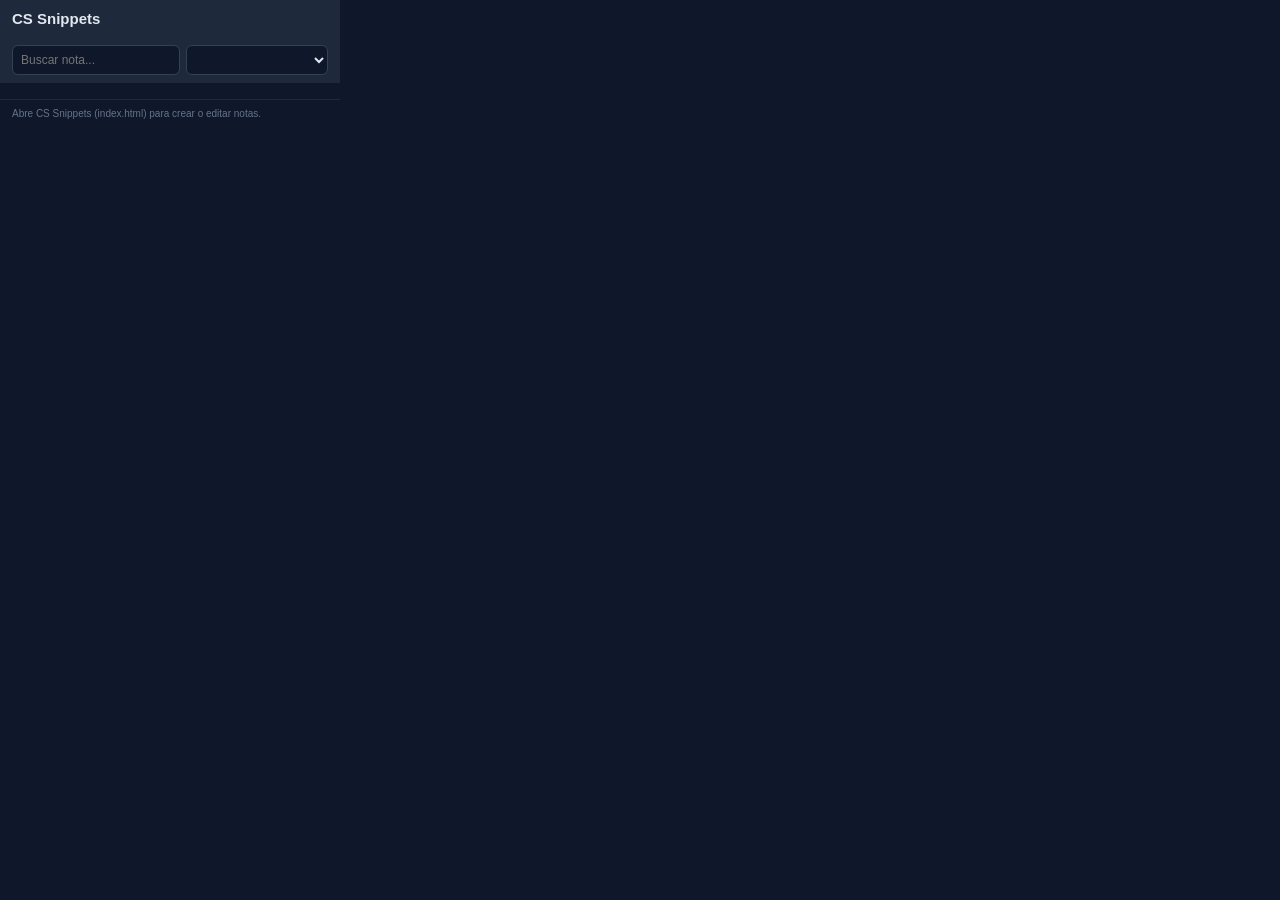
<file: chrome-extension/popup.html>
<!DOCTYPE html>
<html lang="es">
<head>
    <meta charset="UTF-8">
    <title>CS Snippets</title>
    <link rel="stylesheet" href="popup.css">
</head>
<body>
    <header class="popup-header">
        <h1>CS Snippets</h1>
        <span id="status" class="status"></span>
    </header>

    <div class="popup-controls">
        <input type="text" id="searchInput" placeholder="Buscar nota..." />
        <select id="categoryFilter"></select>
    </div>

    <div id="notesList" class="notes-list"></div>

    <footer class="popup-footer">
        Abre CS Snippets (index.html) para crear o editar notas.
    </footer>

    <script src="popup.js"></script>
</body>
</html>
</file>
<file: styles.css>
:root {
    --bg: #f5f6fa;
    --panel: #ffffff;
    --panel-soft: #eef3ff;
    --border: #dfe4ee;
    --text: #1d2433;
    --muted: #5d677a;
    --primary: #4067ff;
    --primary-soft: #eaf0ff;
    --note-yellow: #fff4a3;
    --note-pink: #ffd7e6;
    --note-green: #d7f7d7;
    --note-blue: #d6e8ff;
    --note-purple: #eadbff;
    --shadow: 0 12px 30px rgba(20, 29, 52, 0.08);
}

* { box-sizing: border-box; }

html, body {
    margin: 0;
    padding: 0;
    font-family: Arial, sans-serif;
    background: var(--bg);
    color: var(--text);
}

body {
    min-height: 100vh;
}

.layout {
    display: flex;
    gap: 20px;
    padding: 20px;
    max-width: 1700px;
    margin: 0 auto;
    align-items: flex-start;
}

.editor-panel {
    flex: 1 1 0;
    min-width: 0;
}

.app-title-wrap {
    display: flex;
    align-items: center;
    gap: 12px;
    margin-bottom: 12px;
}

.app-title-icon {
    width: 34px;
    height: 34px;
    border-radius: 10px;
    display: block;
    box-shadow: 0 6px 16px rgba(15, 23, 42, 0.18);
}

.editor-panel h2 {
    margin: 0;
}

.notes-panel {
    width: 400px;
    max-width: 35vw;
    background: var(--panel);
    border: 1px solid var(--border);
    border-radius: 18px;
    box-shadow: var(--shadow);
    padding: 16px;
    transition: width 0.25s ease, opacity 0.25s ease, transform 0.25s ease;
}

.notes-panel.collapsed {
    width: 72px;
    padding: 12px 10px;
}

.notes-panel.collapsed .panel-body,
.notes-panel.collapsed .filter-bar,
.notes-panel.collapsed .note-creator,
.notes-panel.collapsed .notes-grid,
.notes-panel.collapsed .panel-header h3 {
    display: none;
}

.panel-header {
    display: flex;
    align-items: center;
    justify-content: space-between;
    margin-bottom: 14px;
    gap: 12px;
}

.panel-header h3 {
    margin: 0;
    font-size: 1.2rem;
}

.toolbar-custom {
    margin-bottom: 12px;
    display: flex;
    flex-wrap: wrap;
    gap: 8px;
}

button {
    padding: 9px 12px;
    border: 1px solid var(--border);
    border-radius: 10px;
    background: #fff;
    color: var(--text);
    cursor: pointer;
    font-weight: 600;
    transition: transform 0.15s ease, box-shadow 0.15s ease;
}

button:hover {
    transform: translateY(-1px);
    box-shadow: 0 8px 18px rgba(25, 38, 63, 0.08);
}

button.primary {
    background: var(--primary);
    color: #fff;
    border-color: var(--primary);
}

button.secondary {
    background: var(--panel-soft);
}

button.ghost {
    background: transparent;
}

button.small {
    padding: 6px 8px;
    font-size: 0.8rem;
}

#status {
    margin-top: 10px;
    color: green;
    font-weight: bold;
    min-height: 20px;
}

.note-creator {
    display: grid;
    gap: 10px;
    padding: 12px;
    background: #f8f9fd;
    border: 1px solid var(--border);
    border-radius: 14px;
    margin-bottom: 12px;
}

.note-creator input,
.note-creator select,
.note-creator textarea {
    width: 100%;
    padding: 10px 12px;
    border: 1px solid var(--border);
    border-radius: 10px;
    background: #fff;
    font: inherit;
    color: var(--text);
}

.note-creator textarea {
    resize: vertical;
    min-height: 92px;
}

.color-picker {
    display: flex;
    flex-wrap: wrap;
    gap: 8px;
}

.swatch {
    width: 22px;
    height: 22px;
    border-radius: 50%;
    border: 2px solid transparent;
    padding: 0;
    margin: 0;
    box-shadow: inset 0 0 0 1px rgba(0,0,0,0.05);
}

.swatch.active {
    border-color: var(--text);
    transform: scale(1.08);
}

.creator-actions {
    display: flex;
    gap: 8px;
    flex-wrap: wrap;
}

.filter-bar {
    display: flex;
    flex-wrap: wrap;
    gap: 8px;
    margin-bottom: 14px;
}

.filter-btn {
    background: #f3f5fb;
}

.filter-btn.active {
    background: var(--primary-soft);
    color: var(--primary);
    border-color: #bed0ff;
}

.notes-layout-control {
    display: flex;
    justify-content: flex-end;
    margin-bottom: 10px;
}

.notes-grid {
    display: grid;
    grid-template-columns: repeat(2, minmax(0, 1fr));
    gap: 12px;
    align-items: start;
}

.notes-grid.notes-list-view {
    grid-template-columns: 1fr;
}

.note-card {
    --note-color: var(--note-yellow);
    display: flex;
    flex-direction: column;
    width: 100%;
    min-height: 100%;
    background: var(--note-color);
    border: 1px solid rgba(0,0,0,0.05);
    border-radius: 16px;
    padding: 12px 12px 10px;
    margin: 0;
    box-sizing: border-box;
    box-shadow: 0 8px 14px rgba(34, 42, 60, 0.06);
    cursor: pointer;
    position: relative;
    overflow: visible;
}

.note-card.is-list {
    min-height: auto;
}

.note-card.is-list .note-card-footer {
    display: none;
}

.note-card.drag-over {
    outline: 2px dashed var(--primary);
}

.note-card-header {
    display: grid;
    grid-template-columns: minmax(0, 1fr) auto;
    align-items: center;
    gap: 8px;
    margin-bottom: 10px;
    min-height: 30px;
}

.note-card.is-list .note-card-header {
    grid-template-columns: auto minmax(0, 1fr) auto;
    align-items: center;
}

.note-title-inline {
    margin: 0;
    font-size: 0.96rem;
    word-break: break-word;
}

.note-category {
    display: inline-flex;
    align-items: center;
    max-width: 100%;
    min-height: 24px;
    overflow: hidden;
    text-overflow: ellipsis;
    white-space: nowrap;
    background: rgba(255,255,255,0.35);
    border-radius: 999px;
    padding: 4px 8px;
    font-size: 0.72rem;
    font-weight: 700;
    letter-spacing: 0.02em;
    text-transform: uppercase;
    line-height: 1.2;
}

.note-actions {
    display: flex;
    justify-content: flex-end;
    gap: 6px;
    align-items: center;
    flex-shrink: 0;
}

.note-actions button {
    margin: 0;
    padding: 0;
    width: 24px;
    height: 24px;
    display: inline-flex;
    align-items: center;
    justify-content: center;
    font-size: 0.72rem;
    border-radius: 8px;
    line-height: 1;
}

.note-card h4 {
    margin: 0 0 8px;
    font-size: 1rem;
    word-break: break-word;
}

.note-preview {
    color: rgba(29, 36, 51, 0.8);
    line-height: 1.45;
    font-size: 0.9rem;
    word-break: break-word;
    min-height: 40px;
}

.note-preview p {
    margin: 0;
}

.note-hover-preview {
    position: fixed;
    left: 50%;
    top: 50%;
    transform: translate(-50%, calc(-50% + 8px));
    width: min(420px, calc(100vw - 32px));
    max-height: min(70vh, 520px);
    overflow: auto;
    background: rgba(255, 255, 255, 0.98);
    border: 1px solid rgba(64, 103, 255, 0.2);
    border-radius: 16px;
    box-shadow: 0 20px 40px rgba(20, 29, 52, 0.18);
    padding: 16px;
    opacity: 0;
    visibility: hidden;
    transition: opacity 0.2s ease, visibility 0.2s ease, transform 0.2s ease;
    z-index: 2000;
    pointer-events: none;
}

.note-hover-preview.visible {
    opacity: 1;
    visibility: visible;
    transform: translate(-50%, -50%);
}

.note-hover-preview p,
.note-hover-preview ul,
.note-hover-preview ol,
.note-hover-preview table,
.note-hover-preview img,
.note-hover-preview blockquote {
    margin-top: 0;
}

.note-card-footer {
    margin-top: auto;
    display: flex;
    justify-content: space-between;
    align-items: center;
    gap: 10px;
    font-size: 0.72rem;
    color: rgba(29, 36, 51, 0.7);
}

.empty-state {
    background: #f5f7ff;
    border: 1px dashed #ccd5ef;
    border-radius: 14px;
    padding: 18px;
    color: var(--muted);
    text-align: center;
}

.hidden {
    display: none !important;
}

.modal {
    position: fixed;
    top: 0;
    left: 0;
    width: 100%;
    height: 100%;
    background: rgba(0, 0, 0, 0.5);
    display: flex;
    align-items: center;
    justify-content: center;
    z-index: 1000;
    animation: fadeIn 0.2s ease;
}

.modal.hidden {
    display: none !important;
}

@keyframes fadeIn {
    from { opacity: 0; }
    to { opacity: 1; }
}

.modal-content {
    background: white;
    border-radius: 20px;
    box-shadow: 0 20px 60px rgba(20, 29, 52, 0.15);
    max-width: 700px;
    max-height: 80vh;
    overflow-y: auto;
    animation: slideUp 0.3s ease;
}

@keyframes slideUp {
    from { transform: translateY(20px); opacity: 0; }
    to { transform: translateY(0); opacity: 1; }
}

.modal-header {
    display: flex;
    justify-content: space-between;
    align-items: center;
    padding: 24px;
    border-bottom: 1px solid var(--border);
    position: sticky;
    top: 0;
    background: white;
}

.modal-header h2 {
    margin: 0;
    font-size: 1.5rem;
    color: var(--text);
}

.modal-close {
    background: transparent;
    border: none;
    font-size: 1.5rem;
    cursor: pointer;
    color: var(--muted);
    padding: 0;
    width: 32px;
    height: 32px;
    display: flex;
    align-items: center;
    justify-content: center;
    border-radius: 8px;
    transition: background 0.2s ease, color 0.2s ease;
}

.modal-close:hover {
    background: #f3f5fb;
    color: var(--text);
}

.modal-body {
    padding: 24px;
}

.help-section {
    margin-bottom: 24px;
}

.help-section:last-child {
    margin-bottom: 0;
}

.help-section h3 {
    margin: 0 0 12px 0;
    font-size: 1.1rem;
    color: var(--primary);
    border-bottom: 2px solid var(--primary-soft);
    padding-bottom: 8px;
}

.help-section p {
    margin: 0 0 8px 0;
    color: var(--text);
    line-height: 1.5;
}

.help-section ul,
.help-section ol {
    margin: 8px 0 0 20px;
    padding: 0;
    color: var(--text);
    line-height: 1.6;
}

.help-section li {
    margin-bottom: 6px;
}

.help-section strong {
    color: var(--primary);
    font-weight: 700;
}

@media (max-width: 980px) {
    .layout {
        flex-direction: column;
    }

    .notes-panel {
        width: 100%;
        max-width: none;
    }
}
</file>
<file: chrome-extension/popup.css>
* {
    box-sizing: border-box;
}

body {
    margin: 0;
    width: 340px;
    max-height: 480px;
    font-family: "Segoe UI", Arial, sans-serif;
    background: #0f172a;
    color: #e2e8f0;
}

.popup-header {
    display: flex;
    align-items: center;
    justify-content: space-between;
    padding: 10px 12px;
    background: #1e293b;
}

.popup-header h1 {
    font-size: 15px;
    margin: 0;
}

.status {
    font-size: 12px;
    color: #4ade80;
}

.popup-controls {
    display: flex;
    gap: 6px;
    padding: 8px 12px;
    background: #1e293b;
}

.popup-controls input,
.popup-controls select {
    flex: 1;
    padding: 6px 8px;
    border-radius: 6px;
    border: 1px solid #334155;
    background: #0f172a;
    color: #e2e8f0;
    font-size: 12px;
}

.notes-list {
    max-height: 360px;
    overflow-y: auto;
    padding: 8px 12px;
    display: flex;
    flex-direction: column;
    gap: 8px;
}

.note-item {
    border-left: 4px solid var(--note-color, #fff4a3);
    background: #1e293b;
    border-radius: 6px;
    padding: 8px 10px;
}

.note-item-header {
    display: flex;
    align-items: center;
    justify-content: space-between;
    margin-bottom: 4px;
}

.note-cat {
    font-size: 10px;
    text-transform: uppercase;
    letter-spacing: 0.03em;
    color: #94a3b8;
}

.copy-btn {
    border: none;
    background: #334155;
    color: #e2e8f0;
    border-radius: 4px;
    padding: 3px 8px;
    font-size: 11px;
    cursor: pointer;
}

.copy-btn:hover {
    background: #475569;
}

.note-item-actions {
    display: flex;
    gap: 4px;
}

.paste-btn {
    border: none;
    background: #2563eb;
    color: #e2e8f0;
    border-radius: 4px;
    padding: 3px 8px;
    font-size: 11px;
    cursor: pointer;
}

.paste-btn:hover {
    background: #3b82f6;
}

.note-item-title {
    font-size: 13px;
    font-weight: 600;
    margin-bottom: 2px;
}

.note-item-preview {
    font-size: 11px;
    color: #94a3b8;
}

.empty {
    text-align: center;
    color: #94a3b8;
    font-size: 12px;
    padding: 16px 0;
}

.popup-footer {
    padding: 8px 12px;
    font-size: 10px;
    color: #64748b;
    border-top: 1px solid #1e293b;
}
</file>
